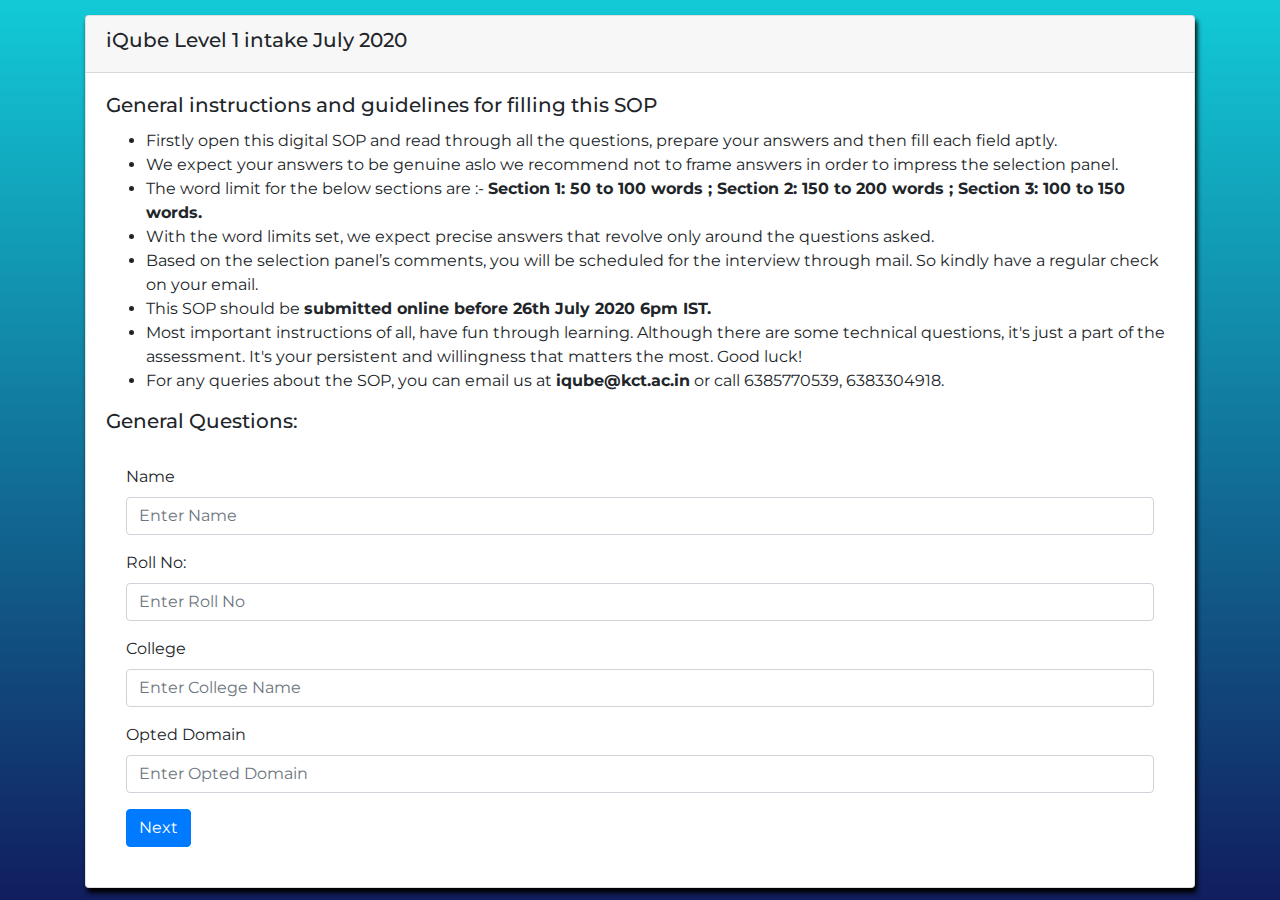
<file: index.html>
<!DOCTYPE html>
<html lang="en">
<head>
    <meta charset="UTF-8">
    <meta name="viewport" content="width=device-width, initial-scale=1.0">
    <title>Document</title>
<!-- google font -->
<link href="https://fonts.googleapis.com/css2?family=Montserrat&display=swap" rel="stylesheet">
    <!-- bootstrap css -->
    <link rel="stylesheet" href="https://maxcdn.bootstrapcdn.com/bootstrap/4.0.0/css/bootstrap.min.css" integrity="sha384-Gn5384xqQ1aoWXA+058RXPxPg6fy4IWvTNh0E263XmFcJlSAwiGgFAW/dAiS6JXm" crossorigin="anonymous">
    <!-- custom css -->
    <link rel="stylesheet" href="./css/style.css">
</head>
<body>
    <div class="container" style="
    padding-top: 15px;
">
        <div class="card">
            <div class="card-header">
              <h5>iQube Level 1 intake July 2020</h5>
            </div>
            <div class="card-body">
                <h5 class="card-title"> General instructions and guidelines for filling this SOP</h5>
              <ul>
                <li>Firstly open this digital SOP and read through all the questions, prepare your answers and then fill each field aptly.</li>
                <li>We expect your answers to be genuine aslo we recommend not to frame answers in order to impress the selection panel.</li>
                <li>The word limit for the below sections are :- <b>Section 1: 50 to 100 words ; Section 2: 150 to 200 words ; Section 3: 100 to 150 words.</b></li>
                <li>With the word limits set, we expect precise answers that revolve only around the questions asked.</li>
                <li>Based on the selection panel’s comments, you will be scheduled for the interview through mail. So kindly have a regular check on your email.</li>
                <li>This SOP should be <b>submitted online before 26th July 2020 6pm IST.</b></li>
                <li>Most important instructions of all, have fun through learning. Although there are some technical questions, it's just a part of the assessment. It's your persistent and willingness that matters the most. Good luck!</li>
                <li>For any queries about the SOP, you can email us at <b>iqube@kct.ac.in</b> or call 6385770539, 6383304918.</li>
            </ul>
            <h5 class="card-title">General Questions:</h5>
            <div class="card-body">
            <form action="./section1.html">
                <div class="form-group">
                  <label for="name">Name</label>
                  <input type="text" class="form-control" id="name"  placeholder="Enter Name"required>
                </div>
                <div class="form-group">
                    <label for="rn">Roll No:</label>
                    <input type="text" class="form-control" id="rn"  placeholder="Enter Roll No" required>
                  </div>
                  <div class="form-group">
                    <label for="clg">College</label>
                    <input type="text" class="form-control" id="clg"  placeholder="Enter College Name"required>
                  </div>
                  <div class="form-group">
                    <label for="optd">Opted Domain</label>
                    <input type="text" class="form-control" id="optd"  placeholder="Enter Opted Domain"required>
                  </div>
                
                <button type="submit" class="btn btn-primary">Next</button>
              </form>
            </div>
            </div>
        </div> 
    </div>
<!-- bootstrapjs -->
<script src="https://code.jquery.com/jquery-3.2.1.slim.min.js" integrity="sha384-KJ3o2DKtIkvYIK3UENzmM7KCkRr/rE9/Qpg6aAZGJwFDMVNA/GpGFF93hXpG5KkN" crossorigin="anonymous"></script>
<script src="https://cdnjs.cloudflare.com/ajax/libs/popper.js/1.12.9/umd/popper.min.js" integrity="sha384-ApNbgh9B+Y1QKtv3Rn7W3mgPxhU9K/ScQsAP7hUibX39j7fakFPskvXusvfa0b4Q" crossorigin="anonymous"></script>
<script src="https://maxcdn.bootstrapcdn.com/bootstrap/4.0.0/js/bootstrap.min.js" integrity="sha384-JZR6Spejh4U02d8jOt6vLEHfe/JQGiRRSQQxSfFWpi1MquVdAyjUar5+76PVCmYl" crossorigin="anonymous"></script>
</body>
</html>
</file>
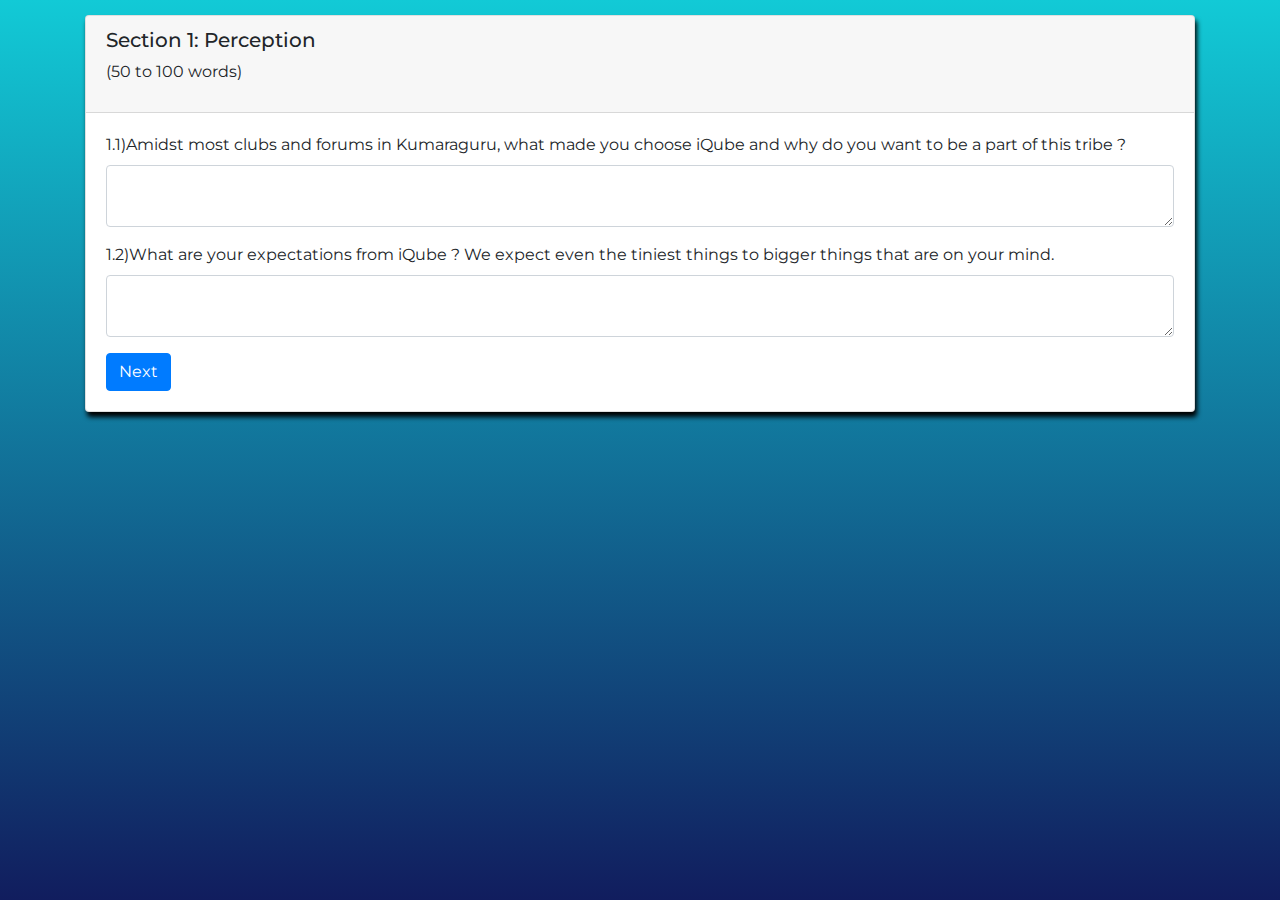
<file: section1.html>
<!DOCTYPE html>
<html lang="en">
<head>
    <meta charset="UTF-8">
    <meta name="viewport" content="width=device-width, initial-scale=1.0">
    <title>Document</title>
<!-- google font -->
<link href="https://fonts.googleapis.com/css2?family=Montserrat&display=swap" rel="stylesheet">
    <!-- bootstrap css -->
    <link rel="stylesheet" href="https://maxcdn.bootstrapcdn.com/bootstrap/4.0.0/css/bootstrap.min.css" integrity="sha384-Gn5384xqQ1aoWXA+058RXPxPg6fy4IWvTNh0E263XmFcJlSAwiGgFAW/dAiS6JXm" crossorigin="anonymous">
        <!-- custom css -->
        <link rel="stylesheet" href="./css/style.css">
</head>
<body>
    <div class="container" style="
    padding-top: 15px;
">
<div class="card">
  <div class="card-header">
    <h5>Section 1: Perception </h5> <p>(50 to 100 words)</p>
  </div>
    
    <div class="card-body">
      <form action="./section2.html">
        <div class="form-group">
          <label for="q1">1.1)Amidst most clubs and forums in Kumaraguru, what made you choose iQube and  why do you want to be a part of this tribe ?</label>
          <textarea class="form-control" id="q1"required></textarea>
        </div>
        <div class="form-group">
            <label for="q2">1.2)What are your expectations from iQube ? We expect even the tiniest things to bigger things that are on your mind.</label>
            <textarea class="form-control" id="q2"required></textarea>
        </div>
        <button type="submit" class="btn btn-primary">Next</button>
      </form>
    </div>
  </div>

</div>
<!-- bootstrapjs -->
<script src="https://code.jquery.com/jquery-3.2.1.slim.min.js" integrity="sha384-KJ3o2DKtIkvYIK3UENzmM7KCkRr/rE9/Qpg6aAZGJwFDMVNA/GpGFF93hXpG5KkN" crossorigin="anonymous"></script>
<script src="https://cdnjs.cloudflare.com/ajax/libs/popper.js/1.12.9/umd/popper.min.js" integrity="sha384-ApNbgh9B+Y1QKtv3Rn7W3mgPxhU9K/ScQsAP7hUibX39j7fakFPskvXusvfa0b4Q" crossorigin="anonymous"></script>
<script src="https://maxcdn.bootstrapcdn.com/bootstrap/4.0.0/js/bootstrap.min.js" integrity="sha384-JZR6Spejh4U02d8jOt6vLEHfe/JQGiRRSQQxSfFWpi1MquVdAyjUar5+76PVCmYl" crossorigin="anonymous"></script>
</body>
</html>
</file>
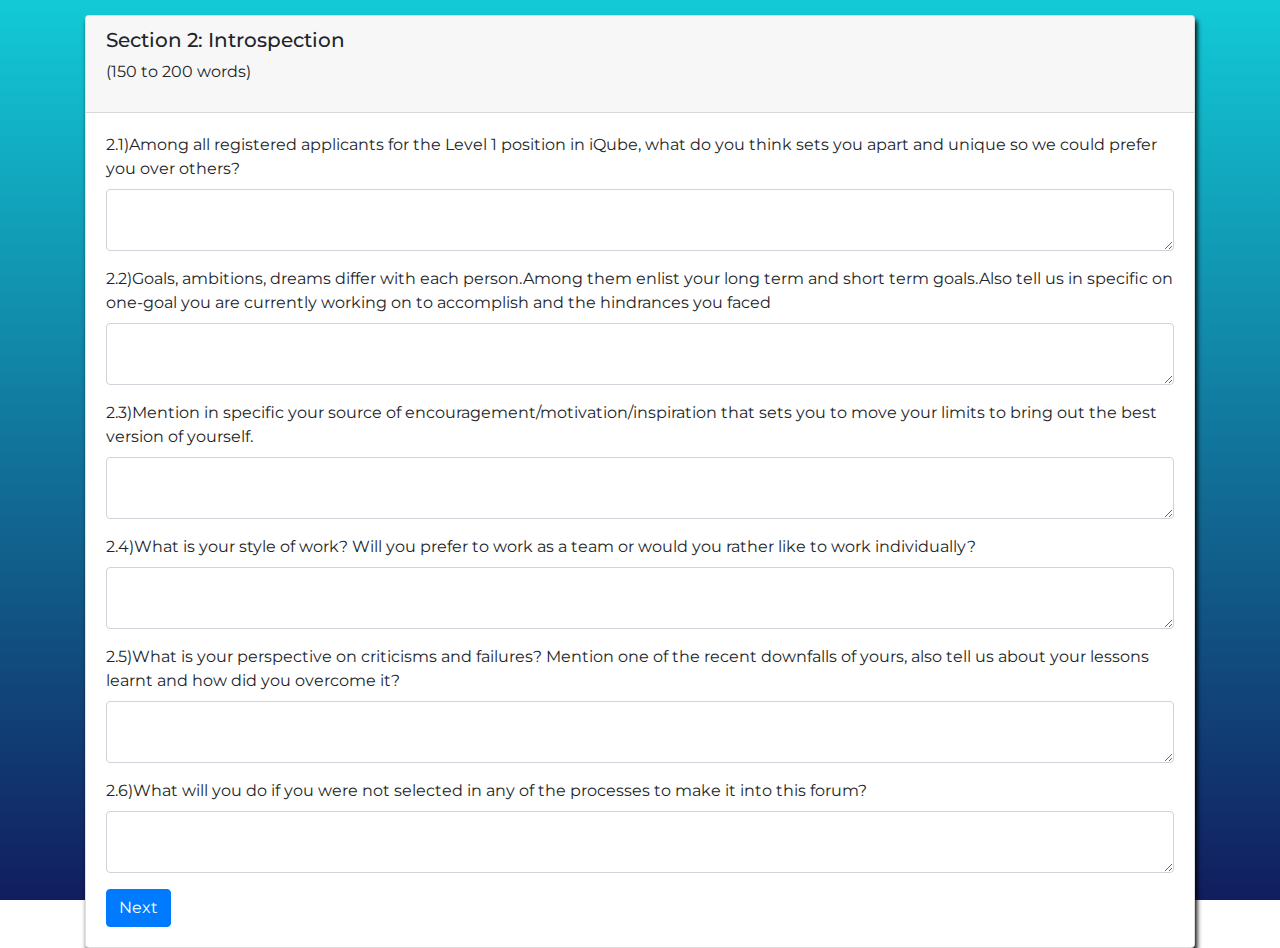
<file: section2.html>
<!DOCTYPE html>
<html lang="en">
<head>
    <meta charset="UTF-8">
    <meta name="viewport" content="width=device-width, initial-scale=1.0">
    <title>Document</title>
<!-- google font -->
<link href="https://fonts.googleapis.com/css2?family=Montserrat&display=swap" rel="stylesheet">
    <!-- bootstrap css -->
    <link rel="stylesheet" href="https://maxcdn.bootstrapcdn.com/bootstrap/4.0.0/css/bootstrap.min.css" integrity="sha384-Gn5384xqQ1aoWXA+058RXPxPg6fy4IWvTNh0E263XmFcJlSAwiGgFAW/dAiS6JXm" crossorigin="anonymous">
        <!-- custom css -->
        <link rel="stylesheet" href="./css/style.css">
</head>
<body>
    <div class="container" style="
    padding-top: 15px;
">
<div class="card">
  <div class="card-header">
    <h5>Section 2: Introspection </h5><p>(150 to 200 words)</p>
    </h6>
  </div>
  
    <div class="card-body">
      <form action="./section3.html">
        <div class="form-group">
          <label for="q1">2.1)Among all registered applicants for the Level 1 position in iQube, what do you think sets you apart and unique so we could prefer you over others?</label>
          <textarea class="form-control" id="q1"required></textarea>
        </div>
        <div class="form-group">
            <label for="q2">2.2)Goals, ambitions, dreams differ with each person.Among them enlist your long term and short term goals.Also tell us in specific on one-goal you are currently working on to accomplish and the hindrances you faced</label>
            <textarea class="form-control" id="q2"required></textarea>
        </div>
        <div class="form-group">
            <label for="q3">2.3)Mention in specific your source of encouragement/motivation/inspiration that sets you to move your limits to bring out the best version of yourself.</label>
            <textarea class="form-control" id="q3"required></textarea>
        </div>
        <div class="form-group">
            <label for="q4">2.4)What is your style of work? Will you prefer to work as a team or would you rather like to work individually?</label>
            <textarea class="form-control" id="q4"required></textarea>
        </div>
        <div class="form-group">
            <label for="q5">2.5)What is your perspective on criticisms and failures? Mention one of the recent downfalls of yours, also tell us about your lessons learnt and how did you overcome it?</label>
            <textarea class="form-control" id="q5"required></textarea>
        </div>
        <div class="form-group">
            <label for="q6">2.6)What will you do if you were not selected in any of the processes to make it into this forum?</label>
            <textarea class="form-control" id="q6"required></textarea>
        </div>
        <button type="submit" class="btn btn-primary">Next</button>
      </form>
    </div>
  </div>



</div>
<!-- bootstrapjs -->
<script src="https://code.jquery.com/jquery-3.2.1.slim.min.js" integrity="sha384-KJ3o2DKtIkvYIK3UENzmM7KCkRr/rE9/Qpg6aAZGJwFDMVNA/GpGFF93hXpG5KkN" crossorigin="anonymous"></script>
<script src="https://cdnjs.cloudflare.com/ajax/libs/popper.js/1.12.9/umd/popper.min.js" integrity="sha384-ApNbgh9B+Y1QKtv3Rn7W3mgPxhU9K/ScQsAP7hUibX39j7fakFPskvXusvfa0b4Q" crossorigin="anonymous"></script>
<script src="https://maxcdn.bootstrapcdn.com/bootstrap/4.0.0/js/bootstrap.min.js" integrity="sha384-JZR6Spejh4U02d8jOt6vLEHfe/JQGiRRSQQxSfFWpi1MquVdAyjUar5+76PVCmYl" crossorigin="anonymous"></script>
</body>
</html>
</file>
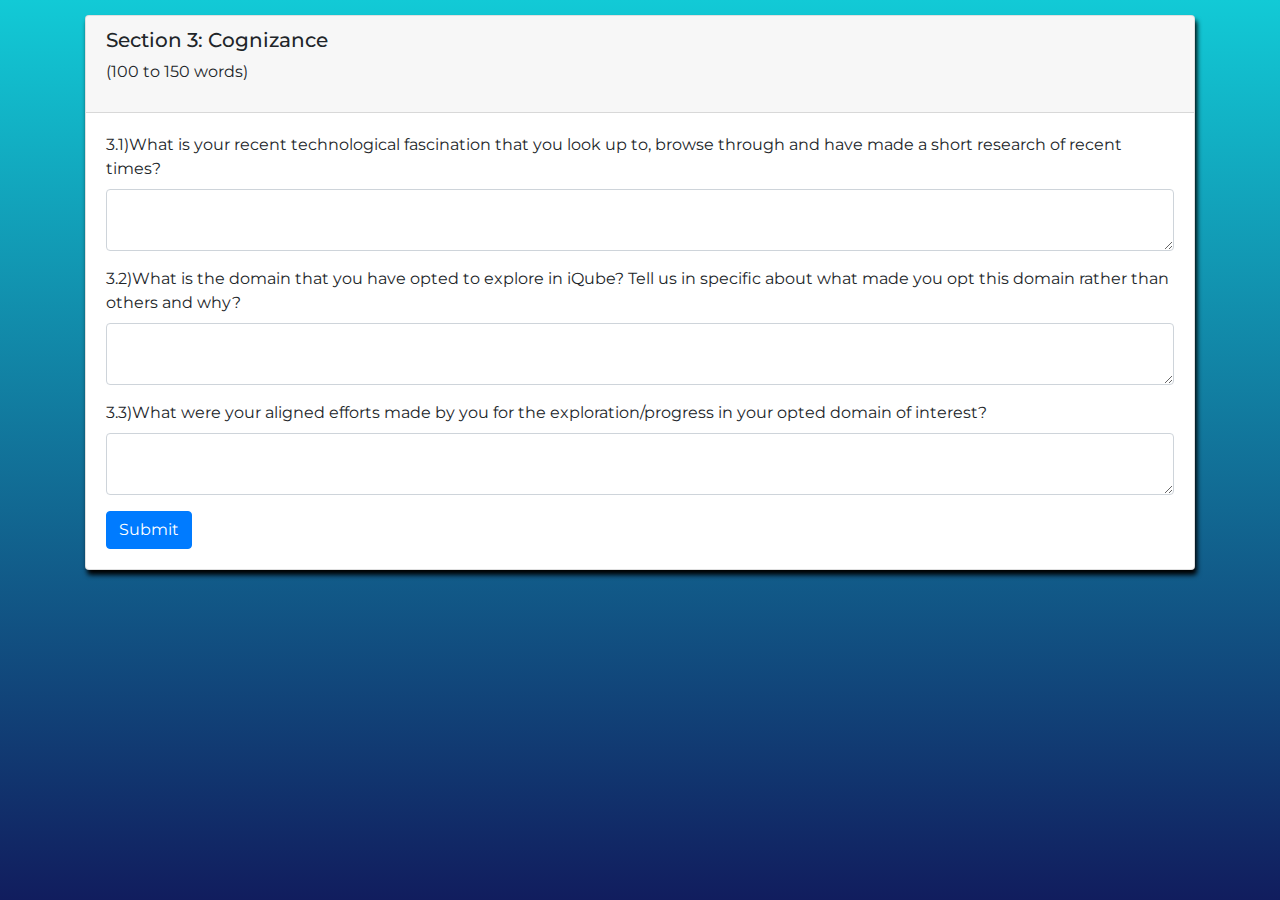
<file: section3.html>
<!DOCTYPE html>
<html lang="en">
<head>
    <meta charset="UTF-8">
    <meta name="viewport" content="width=device-width, initial-scale=1.0">
    <title>Document</title>
<!-- google font -->
<link href="https://fonts.googleapis.com/css2?family=Montserrat&display=swap" rel="stylesheet">
    <!-- bootstrap css -->
    <link rel="stylesheet" href="https://maxcdn.bootstrapcdn.com/bootstrap/4.0.0/css/bootstrap.min.css" integrity="sha384-Gn5384xqQ1aoWXA+058RXPxPg6fy4IWvTNh0E263XmFcJlSAwiGgFAW/dAiS6JXm" crossorigin="anonymous">
        <!-- custom css -->
        <link rel="stylesheet" href="./css/style.css">
</head>
<body>
    <div class="container" style="
    padding-top: 15px;
">
<div class="card">
    <div class="card-header">
    <h5>Section 3: Cognizance </h5><p>(100 to 150 words)</p>
    </div>
    <div class="card-body">
      <form action="./section3.html">
        <div class="form-group">
          <label for="q1">3.1)What is your recent technological fascination that you look up to, browse through and have made a short research of recent times?</label>
          <textarea class="form-control" id="q1"required></textarea>
        </div>
        <div class="form-group">
            <label for="q2">3.2)What is the domain that you have opted to explore in iQube? Tell us in specific about what made you opt this domain rather than others and why?</label>
            <textarea class="form-control" id="q2"required></textarea>
        </div>
        <div class="form-group">
            <label for="q3">3.3)What were your aligned efforts made by you for the exploration/progress in your opted domain of interest?</label>
            <textarea class="form-control" id="q3"required></textarea>
        </div>
        <button type="submit" class="btn btn-primary">Submit</button>
      </form>
    </div>
  </div>



</div>
<!-- bootstrapjs -->
<script src="https://code.jquery.com/jquery-3.2.1.slim.min.js" integrity="sha384-KJ3o2DKtIkvYIK3UENzmM7KCkRr/rE9/Qpg6aAZGJwFDMVNA/GpGFF93hXpG5KkN" crossorigin="anonymous"></script>
<script src="https://cdnjs.cloudflare.com/ajax/libs/popper.js/1.12.9/umd/popper.min.js" integrity="sha384-ApNbgh9B+Y1QKtv3Rn7W3mgPxhU9K/ScQsAP7hUibX39j7fakFPskvXusvfa0b4Q" crossorigin="anonymous"></script>
<script src="https://maxcdn.bootstrapcdn.com/bootstrap/4.0.0/js/bootstrap.min.js" integrity="sha384-JZR6Spejh4U02d8jOt6vLEHfe/JQGiRRSQQxSfFWpi1MquVdAyjUar5+76PVCmYl" crossorigin="anonymous"></script>
</body>
</html>
</file>
<file: css/style.css>
body{
    background-image: linear-gradient(#12cad6, #111d5e);
    font-family: 'Montserrat', sans-serif;
    background-repeat: no-repeat;
    background-attachment: fixed;


}
.card{
    box-shadow: 2px 5px 5px black;

}
</file>
